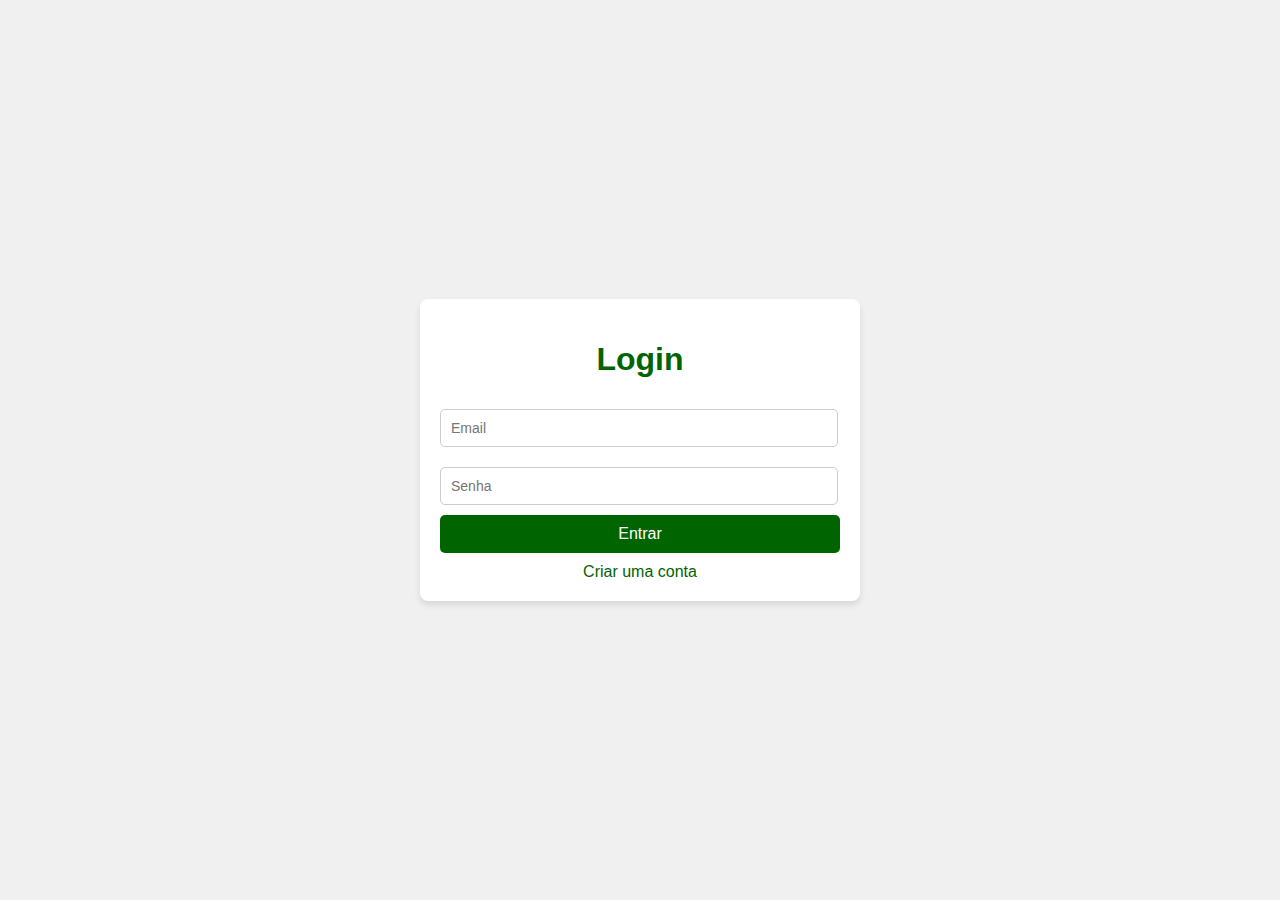
<file: templates/login.html>
<!DOCTYPE html>
<html lang="en">
<head>
    <meta charset="UTF-8">
    <meta name="viewport" content="width=device-width, initial-scale=1.0">
    <title>Login</title>
    <style>
        body {
            font-family: Arial, sans-serif;
            background-color: #f0f0f0;
            display: flex;
            justify-content: center;
            align-items: center;
            height: 100vh;
            margin: 0;
        }
        .container {
            background-color: #ffffff;
            border-radius: 8px;
            padding: 20px;
            box-shadow: 0 4px 6px rgba(0, 0, 0, 0.1);
            max-width: 400px;
            width: 100%;
        }
        h1 {
            color: #006400;
            text-align: center;
        }
        input {
            width: 94%;
            padding: 10px;
            margin: 10px 0;
            border: 1px solid #cccccc;
            border-radius: 5px;
            font-size: 14px;
        }
        button {
            width: 100%;
            padding: 10px;
            background-color: #006400;
            color: white;
            border: none;
            border-radius: 5px;
            font-size: 16px;
            cursor: pointer;
        }
        button:hover {
            background-color: #004d00;
        }
        .link {
            text-align: center;
            margin-top: 10px;
        }
        .link a {
            color: #006400;
            text-decoration: none;
        }
        .link a:hover {
            text-decoration: underline;
        }
    </style>
</head>
<body>
    <div class="container">
        <h1>Login</h1>
        <form method="POST" action="/login">
            <input type="email" name="email" placeholder="Email" required>
            <input type="password" name="password" placeholder="Senha" required>
            <button type="submit">Entrar</button>
        </form>
        <div class="link">
            <a href="/register">Criar uma conta</a>
        </div>
    </div>
</body>
</html>
</file>
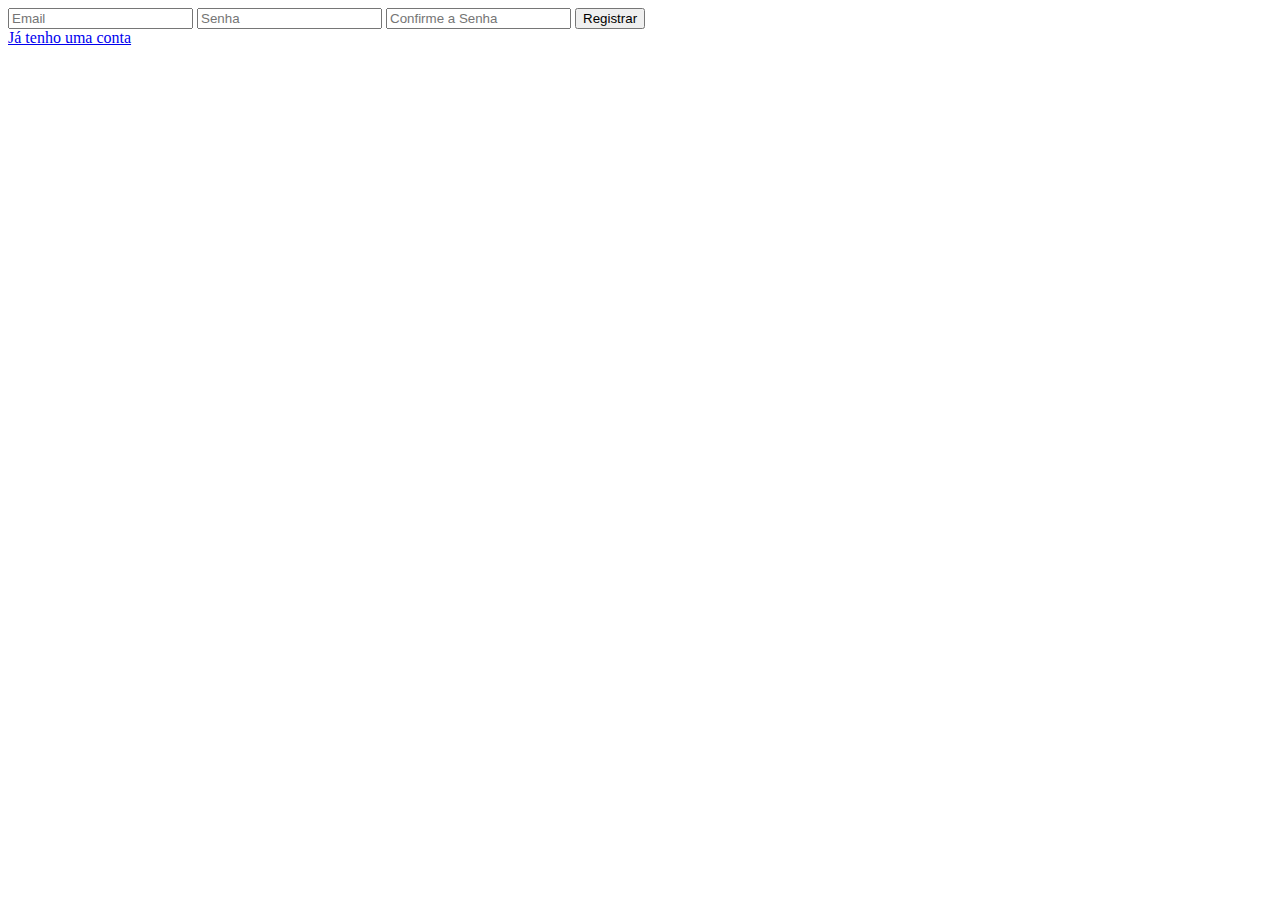
<file: templates/register.html>
<!DOCTYPE html>
<html lang="en">
<head>
    <meta charset="UTF-8">
    <meta name="viewport" content="width=device-width, initial-scale=1.0">
    <title>Document</title>
</head>
<body>
    <form method="POST" action="/register">
        <input type="email" name="email" placeholder="Email" required>
        <input type="password" name="password" placeholder="Senha" required>
        <input type="password" name="confirm_password" placeholder="Confirme a Senha" required>
        <button type="submit">Registrar</button>
    </form>
    <a href="/login">Já tenho uma conta</a>    
</body>
</html>
</file>
